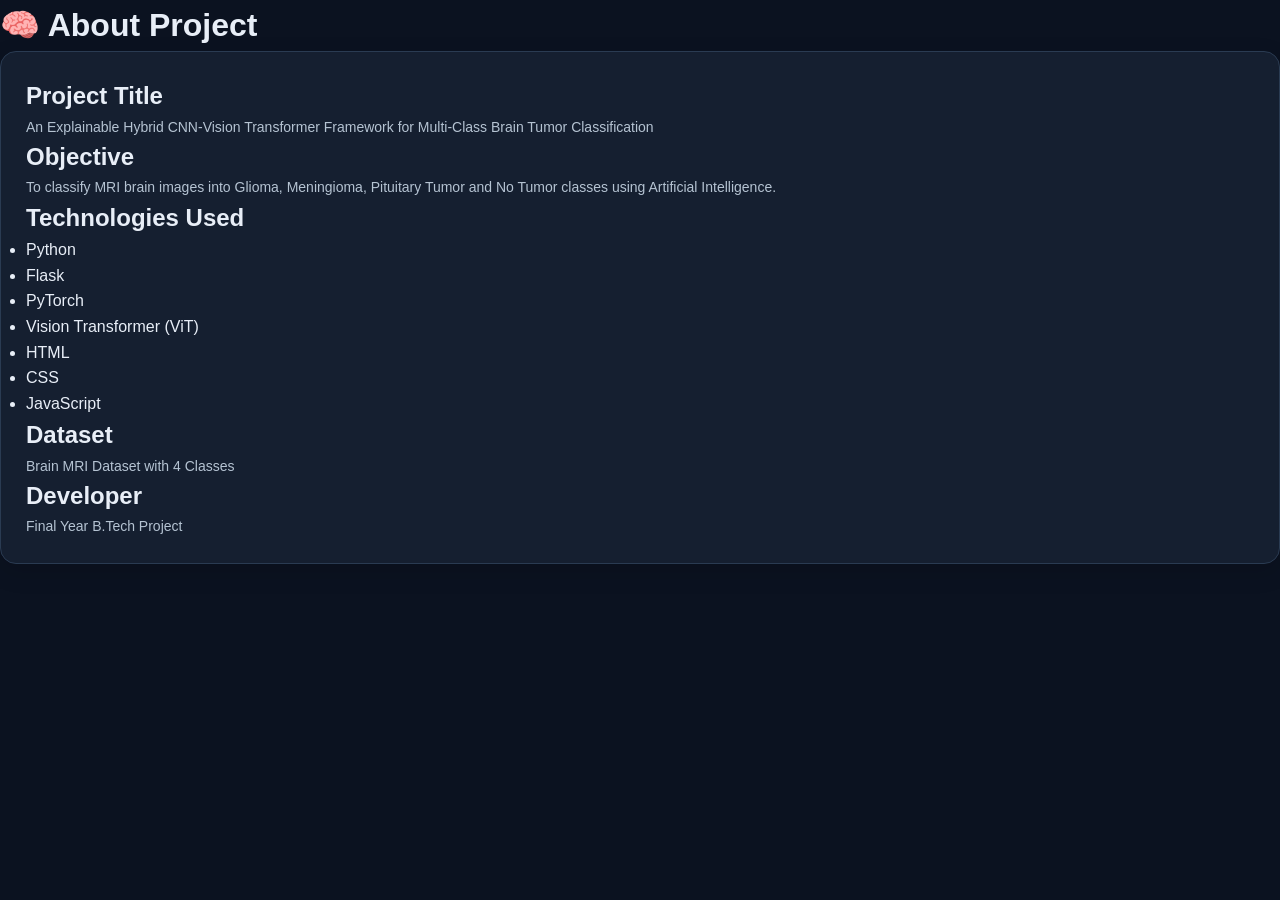
<file: frontend/about.html>
<!DOCTYPE html>

<html lang="en">
<head>
    <meta charset="UTF-8">
    <meta name="viewport" content="width=device-width, initial-scale=1.0">
    <title>About Project</title>
    <link rel="stylesheet" href="style.css">
</head>
<body>

<div class="dashboard-container">

<h1>🧠 About Project</h1>

<div class="card">

    <h2>Project Title</h2>

    <p>
        An Explainable Hybrid CNN-Vision Transformer Framework for
        Multi-Class Brain Tumor Classification
    </p>

    <h2>Objective</h2>

    <p>
        To classify MRI brain images into Glioma, Meningioma,
        Pituitary Tumor and No Tumor classes using Artificial Intelligence.
    </p>

    <h2>Technologies Used</h2>

    <ul>
        <li>Python</li>
        <li>Flask</li>
        <li>PyTorch</li>
        <li>Vision Transformer (ViT)</li>
        <li>HTML</li>
        <li>CSS</li>
        <li>JavaScript</li>
    </ul>

    <h2>Dataset</h2>

    <p>
        Brain MRI Dataset with 4 Classes
    </p>

    <h2>Developer</h2>

    <p>
        Final Year B.Tech Project
    </p>

</div>

</div>

</body>
</html>
</file>
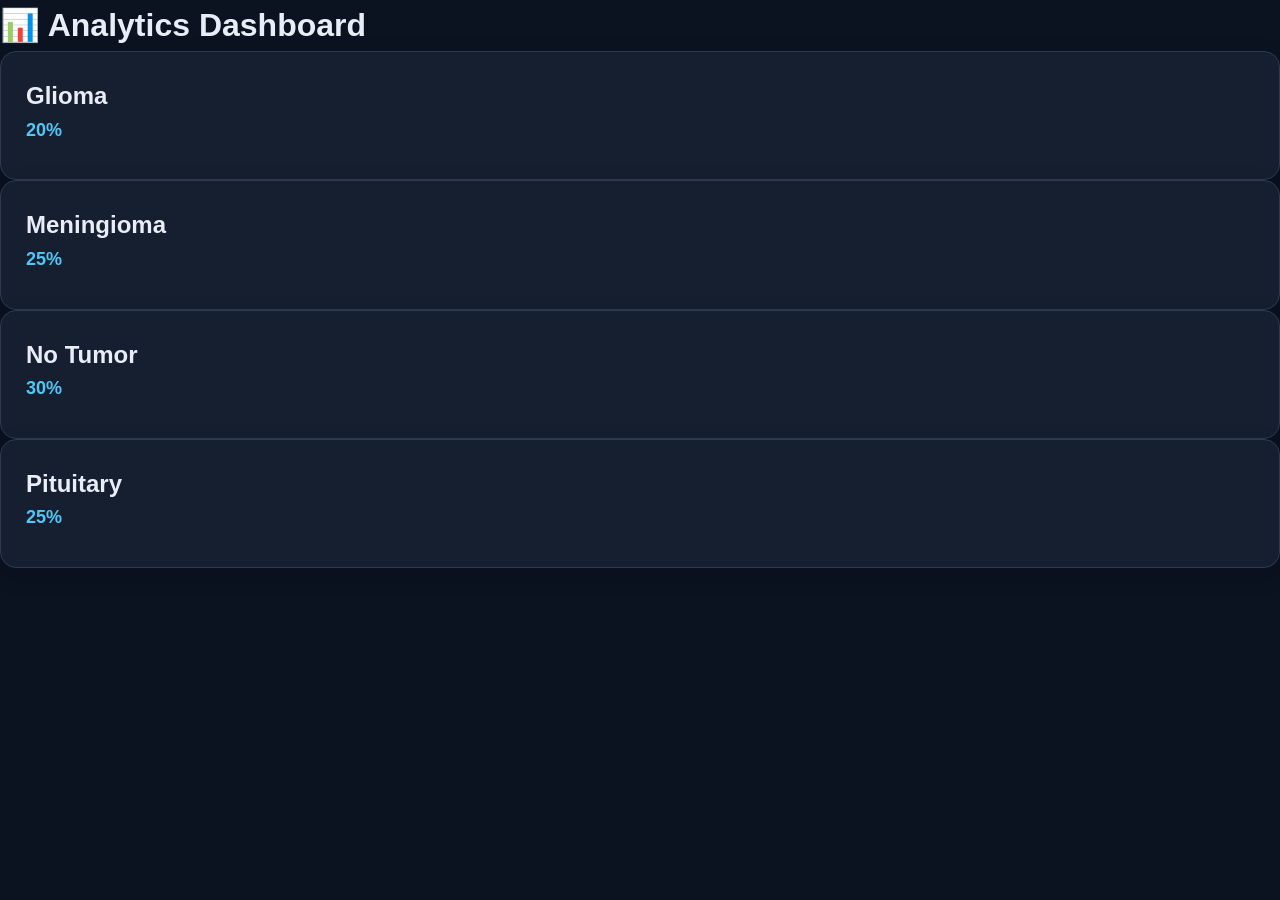
<file: frontend/analytics.html>
<!DOCTYPE html>

<html>
<head>
    <title>Analytics</title>
    <link rel="stylesheet" href="style.css">
</head>
<body>

<div class="dashboard-container">

<h1>📊 Analytics Dashboard</h1>

<div class="cards">

<div class="card">
    <h2>Glioma</h2>
    <h3>20%</h3>
</div>

<div class="card">
    <h2>Meningioma</h2>
    <h3>25%</h3>
</div>

<div class="card">
    <h2>No Tumor</h2>
    <h3>30%</h3>
</div>

<div class="card">
    <h2>Pituitary</h2>
    <h3>25%</h3>
</div>

</div>

</div>

</body>
</html>
</file>
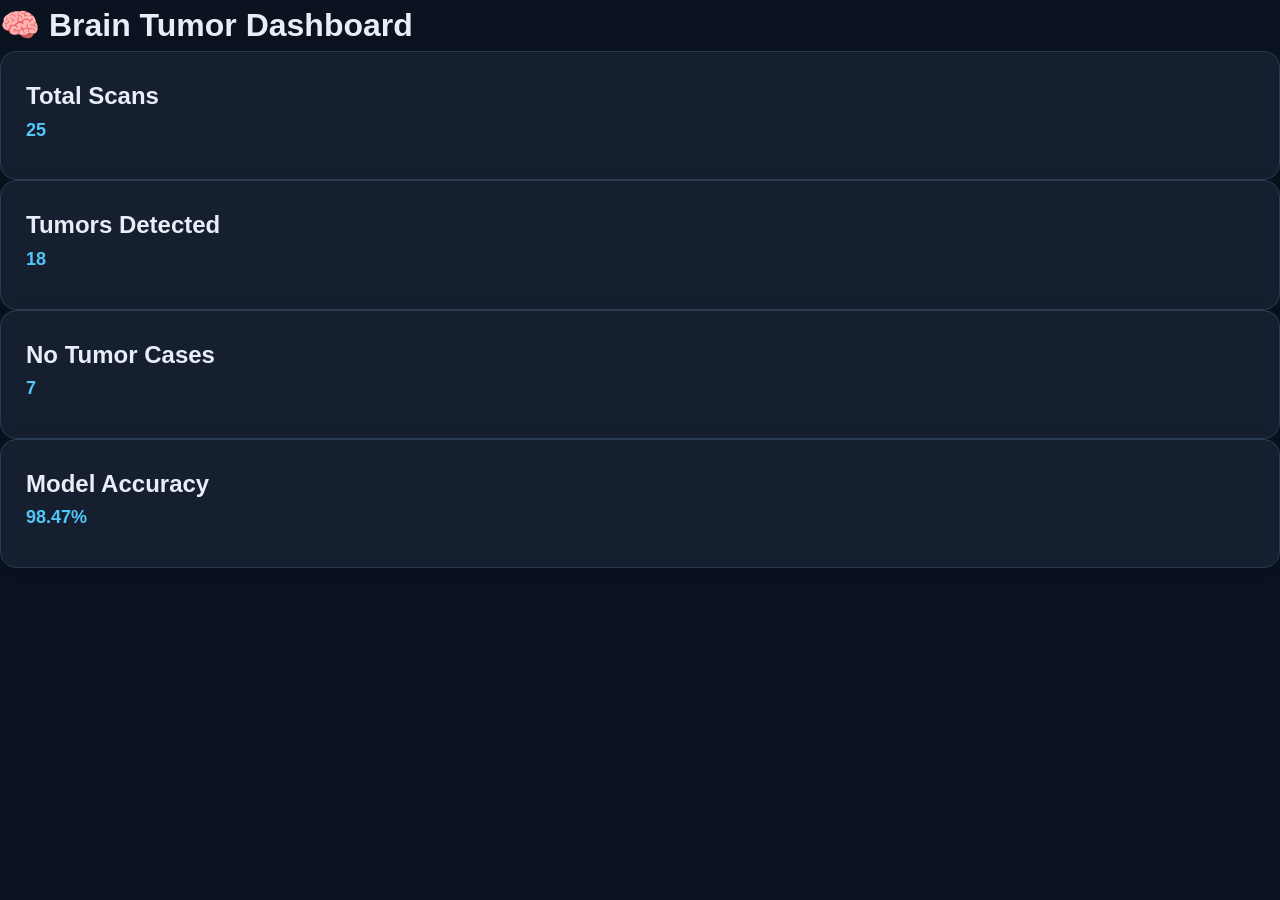
<file: frontend/dashboard.html>
<!DOCTYPE html>

<html lang="en">
<head>
    <meta charset="UTF-8">
    <meta name="viewport" content="width=device-width, initial-scale=1.0">
    <title>Brain Tumor Dashboard</title>
    <link rel="stylesheet" href="style.css">
</head>
<body>

<div class="dashboard-container">

<h1>🧠 Brain Tumor Dashboard</h1>

<div class="cards">

    <div class="card">
        <h2>Total Scans</h2>
        <h3>25</h3>
    </div>

    <div class="card">
        <h2>Tumors Detected</h2>
        <h3>18</h3>
    </div>

    <div class="card">
        <h2>No Tumor Cases</h2>
        <h3>7</h3>
    </div>

    <div class="card">
        <h2>Model Accuracy</h2>
        <h3>98.47%</h3>
    </div>

</div>

</div>

</body>
</html>
</file>
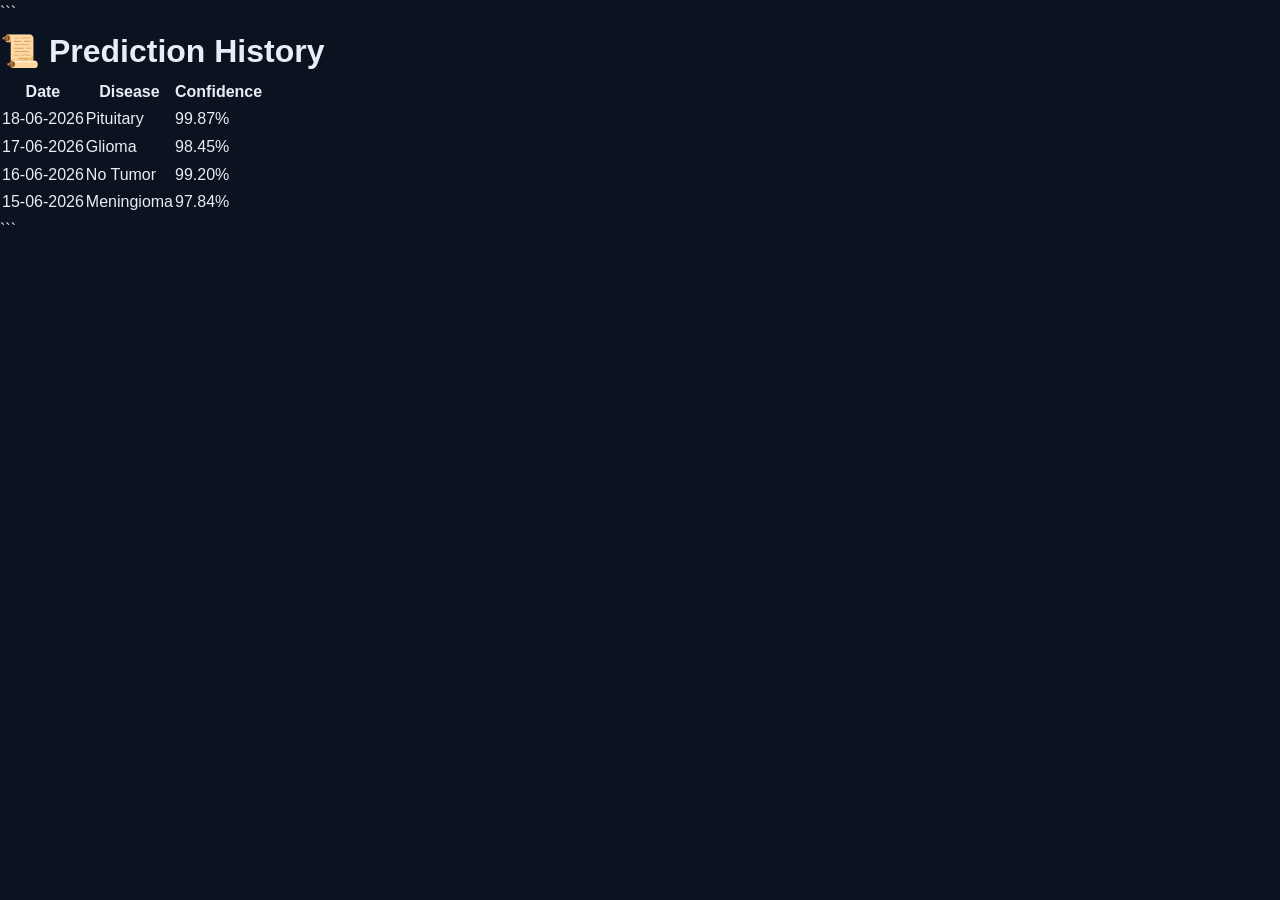
<file: frontend/history.html>
<!DOCTYPE html>

<html lang="en">
<head>
    <meta charset="UTF-8">
    <meta name="viewport" content="width=device-width, initial-scale=1.0">
    <title>Prediction History</title>
    <link rel="stylesheet" href="style.css">
</head>
<body>

<div class="dashboard-container">

```
<h1>📜 Prediction History</h1>

<table class="history-table">

    <tr>
        <th>Date</th>
        <th>Disease</th>
        <th>Confidence</th>
    </tr>

    <tr>
        <td>18-06-2026</td>
        <td>Pituitary</td>
        <td>99.87%</td>
    </tr>

    <tr>
        <td>17-06-2026</td>
        <td>Glioma</td>
        <td>98.45%</td>
    </tr>

    <tr>
        <td>16-06-2026</td>
        <td>No Tumor</td>
        <td>99.20%</td>
    </tr>

    <tr>
        <td>15-06-2026</td>
        <td>Meningioma</td>
        <td>97.84%</td>
    </tr>

</table>
```

</div>

</body>
</html>
</file>
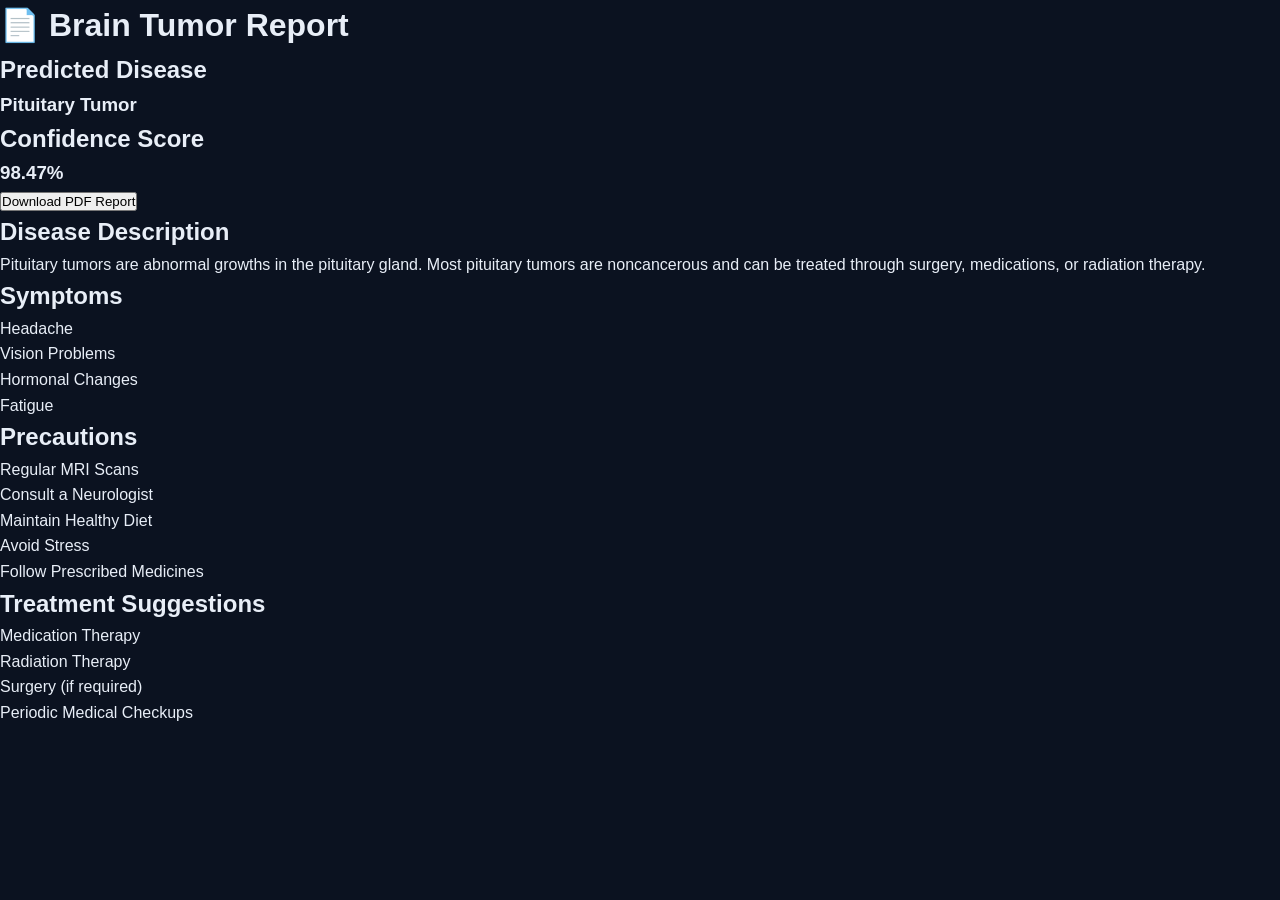
<file: frontend/report.html>
<!DOCTYPE html>

<html lang="en">
<head>
    <meta charset="UTF-8">
    <meta name="viewport" content="width=device-width, initial-scale=1.0">
    <title>Brain Tumor Report</title>
    <link rel="stylesheet" href="style.css">
</head>
<body>

<div class="dashboard-container">

<h1>📄 Brain Tumor Report</h1>

<div class="prediction-card">

    <h2>Predicted Disease</h2>
    <h3>Pituitary Tumor</h3>

    <h2>Confidence Score</h2>
    <h3>98.47%</h3>

    <button>Download PDF Report</button>

</div>

<div class="details">

    <h2>Disease Description</h2>

    <p>
        Pituitary tumors are abnormal growths in the pituitary gland.
        Most pituitary tumors are noncancerous and can be treated through
        surgery, medications, or radiation therapy.
    </p>

    <h2>Symptoms</h2>

    <ul>
        <li>Headache</li>
        <li>Vision Problems</li>
        <li>Hormonal Changes</li>
        <li>Fatigue</li>
    </ul>

    <h2>Precautions</h2>

    <ul>
        <li>Regular MRI Scans</li>
        <li>Consult a Neurologist</li>
        <li>Maintain Healthy Diet</li>
        <li>Avoid Stress</li>
        <li>Follow Prescribed Medicines</li>
    </ul>

    <h2>Treatment Suggestions</h2>

    <ul>
        <li>Medication Therapy</li>
        <li>Radiation Therapy</li>
        <li>Surgery (if required)</li>
        <li>Periodic Medical Checkups</li>
    </ul>

</div>

</div>

</body>
</html>
</file>
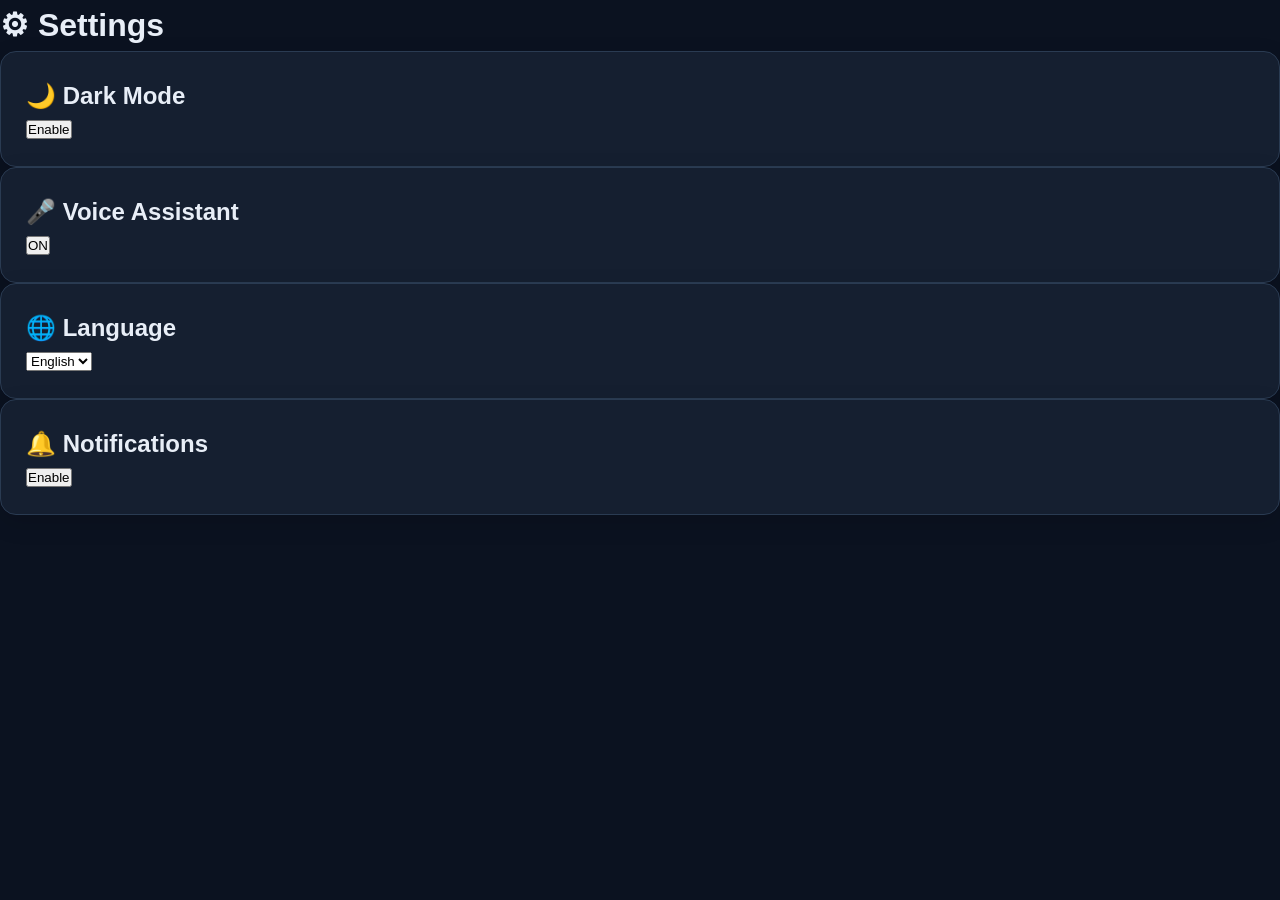
<file: frontend/settings.html>
<!DOCTYPE html>

<html lang="en">
<head>
    <meta charset="UTF-8">
    <meta name="viewport" content="width=device-width, initial-scale=1.0">
    <title>Settings</title>
    <link rel="stylesheet" href="style.css">
</head>
<body>

<div class="dashboard-container">


<h1>⚙ Settings</h1>

<div class="card">
    <h2>🌙 Dark Mode</h2>
    <button>Enable</button>
</div>

<div class="card">
    <h2>🎤 Voice Assistant</h2>
    <button>ON</button>
</div>

<div class="card">
    <h2>🌐 Language</h2>
    <select>
        <option>English</option>
        <option>Telugu</option>
        <option>Hindi</option>
    </select>
</div>

<div class="card">
    <h2>🔔 Notifications</h2>
    <button>Enable</button>
</div>


</div>

</body>
</html>
</file>
<file: frontend/style.css>
/* =========================================================
   BRAIN TUMOR AI
   PROFESSIONAL RESPONSIVE STYLE
   ========================================================= */


/* =========================================================
   RESET
   ========================================================= */

* {
    margin: 0;
    padding: 0;
    box-sizing: border-box;
}

html {
    scroll-behavior: smooth;
    scroll-padding-top: 25px;
}

body {
    min-height: 100vh;
    font-family: Arial, Helvetica, sans-serif;
    background: #0b1220;
    color: #e8eef7;
    line-height: 1.6;
    overflow-x: hidden;
}

a {
    text-decoration: none;
}

button,
input {
    font-family: inherit;
}

img {
    max-width: 100%;
    display: block;
}


/* =========================================================
   SIDEBAR
   ========================================================= */

.sidebar {
    position: fixed;
    left: 0;
    top: 0;

    width: 270px;
    height: 100vh;

    padding: 25px 16px;

    background: #101827;
    border-right: 1px solid #27364b;

    overflow-y: auto;
    z-index: 1000;
}

.sidebar::-webkit-scrollbar {
    width: 6px;
}

.sidebar::-webkit-scrollbar-track {
    background: #101827;
}

.sidebar::-webkit-scrollbar-thumb {
    background: #34465e;
    border-radius: 10px;
}


/* =========================================================
   LOGO
   ========================================================= */

.logo {
    display: flex;
    align-items: center;
    gap: 12px;

    padding: 5px 8px 25px;

    border-bottom: 1px solid #26364b;
}

.logo-icon {
    width: 48px;
    height: 48px;

    display: flex;
    align-items: center;
    justify-content: center;

    background: #162b40;
    border: 1px solid #24506e;

    border-radius: 12px;

    font-size: 26px;
}

.logo h2 {
    color: #39bdf8;
    font-size: 18px;
    line-height: 1.2;
}

.logo small {
    color: #8496aa;
    font-size: 11px;
}


/* =========================================================
   SIDEBAR MENU
   ========================================================= */

.sidebar-menu {
    display: flex;
    flex-direction: column;

    gap: 6px;

    margin-top: 25px;
}

.nav-item {
    display: flex;
    align-items: center;

    gap: 12px;

    min-height: 46px;

    padding: 11px 13px;

    color: #b8c7d9;

    border-radius: 10px;

    font-size: 14px;
    font-weight: 500;

    transition: all 0.2s ease;
}

.nav-item:hover {
    color: #ffffff;
    background: #19283b;
    transform: translateX(3px);
}

.nav-item.active {
    color: #ffffff;
    background: #079bd9;

    box-shadow:
        0 7px 20px rgba(7, 155, 217, 0.22);
}

.nav-item span {
    white-space: nowrap;
}


/* =========================================================
   SIDEBAR FOOTER
   ========================================================= */

.sidebar-footer {
    margin-top: 30px;
    padding: 18px 10px;

    border-top: 1px solid #27364b;

    text-align: center;
}

.sidebar-footer p {
    color: #39bdf8;
    font-size: 13px;
    font-weight: 600;
}

.sidebar-footer small {
    color: #718297;
    font-size: 10px;
}


/* =========================================================
   MOBILE HEADER
   ========================================================= */

.mobile-header {
    display: none;
}


/* =========================================================
   MAIN CONTENT
   ========================================================= */

.main-content {
    margin-left: 270px;

    width: calc(100% - 270px);

    min-height: 100vh;

    padding: 40px 45px 70px;
}


/* =========================================================
   PAGE SECTIONS
   ========================================================= */

.page-section {
    width: 100%;
    max-width: 1400px;

    margin: 0 auto 70px;

    scroll-margin-top: 25px;
}


/* =========================================================
   PAGE HEADER
   ========================================================= */

.page-header {
    display: flex;
    align-items: flex-start;
    justify-content: space-between;

    gap: 30px;

    margin-bottom: 30px;
}

.section-label {
    color: #38bdf8 !important;

    font-size: 12px !important;
    font-weight: 700;

    letter-spacing: 2px;
}

.page-header h1 {
    margin: 5px 0 10px;

    color: #f2f7fc;

    font-size: clamp(28px, 3vw, 42px);

    line-height: 1.2;
}

.page-header > div:first-child > p:last-child {
    color: #9eafc2;

    font-size: 16px;
}


/* =========================================================
   BACKEND STATUS
   ========================================================= */

.status-badge {
    display: inline-flex;
    align-items: center;

    gap: 8px;

    padding: 9px 14px;

    background: #102d25;
    border: 1px solid #1e5b48;

    border-radius: 30px;

    color: #6ee7b7;

    font-size: 13px;
    white-space: nowrap;
}

.status-dot {
    width: 8px;
    height: 8px;

    border-radius: 50%;

    background: #34d399;

    box-shadow:
        0 0 10px rgba(52, 211, 153, 0.8);
}


/* =========================================================
   DASHBOARD CARDS
   ========================================================= */

.dashboard-cards {
    display: grid;

    grid-template-columns:
        repeat(4, minmax(0, 1fr));

    gap: 18px;

    margin-bottom: 25px;
}

.dashboard-card {
    display: flex;
    align-items: center;

    gap: 15px;

    min-width: 0;

    padding: 22px;

    background: #151f30;

    border: 1px solid #2b3c53;

    border-radius: 15px;

    box-shadow:
        0 8px 25px rgba(0, 0, 0, 0.14);
}

.dashboard-card:hover {
    border-color: #32607b;

    transform: translateY(-2px);

    transition: 0.2s ease;
}

.card-icon {
    width: 48px;
    height: 48px;

    flex-shrink: 0;

    display: flex;
    align-items: center;
    justify-content: center;

    background: #182b40;

    border-radius: 12px;

    font-size: 22px;
}

.dashboard-card p {
    color: #8fa1b5;

    font-size: 13px;

    margin-bottom: 3px;
}

.dashboard-card h2 {
    color: #f0f6fc;

    font-size: 25px;
}


/* =========================================================
   HERO CARD
   ========================================================= */

.hero-card {
    display: grid;

    grid-template-columns:
        minmax(0, 1.5fr)
        minmax(250px, 0.8fr);

    gap: 30px;

    align-items: center;

    padding: 35px;

    background:
        linear-gradient(
            135deg,
            #142438,
            #111b2b
        );

    border: 1px solid #2d4961;

    border-radius: 20px;

    overflow: hidden;
}

.hero-card .tag {
    display: inline-block;

    margin-bottom: 12px;

    padding: 6px 10px;

    color: #5dd5ff;

    background: #123148;

    border: 1px solid #245c78;

    border-radius: 20px;

    font-size: 10px;
    font-weight: 700;

    letter-spacing: 1px;
}

.hero-card h2 {
    margin-bottom: 12px;

    color: #f4f8fc;

    font-size: 28px;
}

.hero-card p {
    max-width: 700px;

    margin-bottom: 22px;

    color: #aebdcd;
}


/* =========================================================
   HERO IMAGE
   ========================================================= */

.hero-image {
    min-height: 230px;

    display: flex;
    align-items: center;
    justify-content: center;

    position: relative;

    background: #0a111d;

    border: 1px solid #2d4359;

    border-radius: 18px;

    overflow: hidden;
}

.hero-image img {
    width: 100%;
    height: 230px;

    object-fit: cover;
}

.brain-placeholder {
    position: absolute;

    inset: 0;

    display: flex;
    flex-direction: column;
    align-items: center;
    justify-content: center;

    gap: 8px;

    color: #45c6f7;

    font-size: 50px;

    background:
        radial-gradient(
            circle,
            #17324a 0%,
            #0a111d 70%
        );
}

.brain-placeholder span {
    font-size: 13px;
    color: #7f93a9;
}


/* =========================================================
   SECTION HEADING
   ========================================================= */

.section-heading {
    display: flex;
    align-items: center;

    gap: 15px;

    margin-bottom: 25px;
}

.section-heading > span {
    width: 48px;
    height: 48px;

    display: flex;
    align-items: center;
    justify-content: center;

    flex-shrink: 0;

    background: #142a3e;

    border: 1px solid #25516b;

    border-radius: 12px;

    font-size: 22px;
}

.section-heading h2 {
    margin-bottom: 3px;

    color: #eaf2f9;

    font-size: 25px;
}

.section-heading p {
    color: #899caf;

    font-size: 14px;
}


/* =========================================================
   COMMON CARD
   ========================================================= */

.card {
    width: 100%;
    min-width: 0;

    padding: 25px;

    background: #151f30;

    border: 1px solid #2a3b52;

    border-radius: 16px;

    box-shadow:
        0 8px 25px rgba(0, 0, 0, 0.13);
}

.card h3 {
    margin-bottom: 10px;

    color: #51c7f7;

    font-size: 18px;
}

.card p {
    color: #b5c3d2;

    font-size: 14px;
}


/* =========================================================
   BUTTONS
   ========================================================= */

.primary-btn,
.secondary-btn,
.danger-btn,
.upload-btn {
    display: inline-flex;

    align-items: center;
    justify-content: center;

    gap: 8px;

    min-height: 44px;

    padding: 11px 18px;

    border: none;

    border-radius: 10px;

    font-size: 14px;
    font-weight: 600;

    cursor: pointer;

    transition: all 0.2s ease;
}

.primary-btn {
    background: #079bd9;

    color: #ffffff;

    box-shadow:
        0 7px 18px rgba(7, 155, 217, 0.18);
}

.primary-btn:hover {
    background: #087fb5;

    transform: translateY(-2px);
}

.secondary-btn {
    background: #26364a;

    color: #dce7f1;

    border: 1px solid #3b4e64;
}

.secondary-btn:hover {
    background: #31445b;
}

.danger-btn {
    margin-top: 20px;

    background: #4a2028;

    color: #ffb8c1;

    border: 1px solid #74313c;
}

.danger-btn:hover {
    background: #612832;
}

.large-btn {
    min-height: 50px;

    padding: 13px 25px;

    font-size: 15px;
}

.primary-btn:disabled,
button:disabled {
    opacity: 0.45;

    cursor: not-allowed;

    transform: none !important;

    box-shadow: none;
}


/* =========================================================
   UPLOAD SECTION
   ========================================================= */

.upload-grid {
    display: grid;

    grid-template-columns:
        minmax(0, 1fr)
        minmax(0, 1fr);

    gap: 20px;
}

.upload-card,
.preview-card {
    min-height: 330px;

    display: flex;
    flex-direction: column;

    align-items: center;
    justify-content: center;

    text-align: center;
}

.upload-icon {
    width: 70px;
    height: 70px;

    display: flex;
    align-items: center;
    justify-content: center;

    margin-bottom: 15px;

    background: #132b3e;

    border-radius: 18px;

    font-size: 32px;
}

.upload-card h3 {
    margin-bottom: 5px;
}

.upload-card p {
    margin-bottom: 18px;
}

.upload-btn {
    background: #079bd9;

    color: #ffffff;
}

.upload-btn:hover {
    background: #087fb5;
    transform: translateY(-2px);
}

.file-name {
    max-width: 100%;

    margin-top: 14px !important;

    overflow: hidden;

    text-overflow: ellipsis;

    white-space: nowrap;

    color: #6ecdf2 !important;
}


/* =========================================================
   PREVIEW
   ========================================================= */

.image-preview-container {
    position: relative;

    width: 100%;
    height: 240px;

    display: flex;
    align-items: center;
    justify-content: center;

    margin-top: 15px;

    background: #080f1a;

    border: 1px dashed #3a526b;

    border-radius: 13px;

    overflow: hidden;
}

#preview {
    display: none;

    width: 100%;
    height: 100%;

    object-fit: contain;

    padding: 8px;
}

.preview-placeholder {
    display: flex;

    flex-direction: column;

    align-items: center;
    justify-content: center;

    gap: 8px;

    color: #71869d;

    font-size: 40px;
}

.preview-placeholder span {
    font-size: 12px;
}


/* =========================================================
   PREDICT AREA
   ========================================================= */

.predict-area {
    display: flex;

    align-items: center;

    gap: 20px;

    margin-top: 20px;
}

.loading-message {
    display: flex;
    align-items: center;

    gap: 10px;

    color: #68c9ef;

    font-size: 13px;
}

.spinner {
    width: 18px;
    height: 18px;

    border: 3px solid #30465b;
    border-top-color: #31b8ef;

    border-radius: 50%;

    animation: spin 0.8s linear infinite;
}

@keyframes spin {
    to {
        transform: rotate(360deg);
    }
}


/* =========================================================
   PREDICTION
   ========================================================= */

.prediction-grid {
    display: grid;

    grid-template-columns:
        minmax(0, 1.2fr)
        minmax(0, 1fr);

    gap: 20px;
}

.prediction-result {
    display: flex;

    flex-direction: column;

    justify-content: center;

    min-height: 260px;
}

.result-label {
    color: #8295a9 !important;

    font-size: 11px !important;

    font-weight: 700;

    letter-spacing: 1.5px;
}

#predictionText {
    margin: 8px 0 25px;

    color: #4fc3f7;

    font-size: clamp(27px, 4vw, 40px);

    line-height: 1.2;
}

.confidence-box {
    display: flex;
    align-items: center;
    justify-content: space-between;

    max-width: 450px;

    padding: 15px 18px;

    background: #102536;

    border: 1px solid #28506a;

    border-radius: 12px;
}

.confidence-box span {
    color: #a6b8ca;
}

.confidence-box strong {
    color: #63d5ff;

    font-size: 23px;
}

.analysis-status {
    display: inline-flex;

    margin: 10px 0 20px;

    padding: 8px 13px;

    background: #263445;

    color: #b6c5d5;

    border-radius: 20px;

    font-size: 12px;
}

.result-details p {
    padding: 9px 0;

    border-bottom: 1px solid #263548;
}

.result-details strong {
    color: #dce7f1;
}


/* =========================================================
   CHART
   ========================================================= */

.chart-card {
    position: relative;

    min-height: 430px;

    padding: 25px;
}

#myChart {
    width: 100% !important;

    height: 370px !important;

    max-height: 370px;
}

.chart-message {
    position: absolute;

    left: 50%;
    top: 50%;

    transform: translate(-50%, -50%);

    color: #74879b;

    font-size: 13px;

    text-align: center;

    pointer-events: none;
}


/* =========================================================
   EXPLAINABLE AI
   ========================================================= */

.xai-grid {
    display: grid;

    grid-template-columns:
        minmax(0, 1.2fr)
        minmax(0, 0.8fr);

    gap: 20px;
}

.heatmap-container {
    position: relative;

    width: 100%;
    height: 350px;

    margin-top: 20px;

    display: flex;
    align-items: center;
    justify-content: center;

    background: #080f1a;

    border: 1px dashed #3c536b;

    border-radius: 14px;

    overflow: hidden;
}

#heatmapImage {
    display: none;

    width: 100%;
    height: 100%;

    object-fit: contain;
}

.heatmap-placeholder {
    display: flex;

    flex-direction: column;

    align-items: center;

    gap: 10px;

    color: #71869c;

    font-size: 45px;
}

.heatmap-placeholder span {
    font-size: 13px;
}

.explanation-box {
    min-height: 220px;

    padding: 18px;

    background: #101a29;

    border: 1px solid #293b51;

    border-radius: 12px;
}

.explanation-box p {
    color: #aebed0;
}


/* =========================================================
   DISEASE INFORMATION
   ========================================================= */

.disease-grid {
    display: grid;

    grid-template-columns:
        repeat(4, minmax(0, 1fr));

    gap: 18px;

    margin-bottom: 20px;
}

.disease-card {
    padding: 22px;

    background: #151f30;

    border: 1px solid #2a3b52;

    border-radius: 15px;

    transition: 0.2s ease;
}

.disease-card:hover {
    transform: translateY(-3px);

    border-color: #34718f;
}

.disease-icon {
    margin-bottom: 12px;

    font-size: 25px;
}

.disease-card h3 {
    margin-bottom: 8px;

    color: #4fc3f7;
}

.disease-card p {
    color: #aabacc;

    font-size: 13px;
}

.medical-info-card {
    margin-top: 20px;
}

#diseaseName {
    margin: 10px 0;

    color: #5fd0ff;
}

#diseaseDescription p {
    color: #aebdcc;
}


/* =========================================================
   PRECAUTIONS
   ========================================================= */

.precaution-card {
    border-left: 4px solid #f5b942;
}

.precaution-card ul {
    padding-left: 23px;
}

.precaution-card li {
    margin-bottom: 12px;

    color: #c3cfdb;

    font-size: 14px;
}


/* =========================================================
   TREATMENT
   ========================================================= */

.treatment-grid {
    display: grid;

    grid-template-columns:
        repeat(4, minmax(0, 1fr));

    gap: 18px;
}

.treatment-grid .card {
    min-height: 200px;
}

.treatment-grid p {
    color: #aab9ca;
}

.medical-warning {
    margin-top: 20px;

    padding: 16px 18px;

    background: #352a14;

    border: 1px solid #675022;

    border-radius: 12px;

    color: #f2c66d;

    font-size: 13px;
}


/* =========================================================
   VOICE ASSISTANT
   ========================================================= */

.voice-card {
    text-align: center;

    padding: 35px;
}

.voice-icon {
    width: 80px;
    height: 80px;

    display: flex;
    align-items: center;
    justify-content: center;

    margin: 0 auto 18px;

    background: #142d42;

    border: 1px solid #2c5d77;

    border-radius: 50%;

    font-size: 35px;
}

.voice-card h3 {
    font-size: 21px;
}

.voice-card p {
    max-width: 600px;

    margin: 0 auto 22px;
}

.button-group {
    display: flex;

    justify-content: center;

    gap: 12px;
}


/* =========================================================
   REPORT
   ========================================================= */

.report-preview {
    max-width: 900px;

    margin: 0 auto;
}

.report-header {
    display: flex;

    align-items: center;
    justify-content: space-between;

    gap: 20px;
}

.report-header h2 {
    color: #f0f6fc;
}

.report-header p {
    color: #8295a9;
}

.report-logo {
    width: 60px;
    height: 60px;

    display: flex;
    align-items: center;
    justify-content: center;

    background: #132c40;

    border-radius: 14px;

    font-size: 30px;
}

.report-preview hr {
    height: 1px;

    margin: 22px 0;

    border: none;

    background: #2a3b50;
}

.report-information {
    display: grid;

    grid-template-columns:
        repeat(2, minmax(0, 1fr));

    gap: 12px;

    margin-bottom: 20px;
}

.report-information p {
    padding: 13px;

    background: #101a29;

    border-radius: 9px;
}

.report-information strong {
    color: #dce8f2;
}

.report-note {
    margin: 20px 0;

    padding: 15px;

    background: #2b2313;

    border: 1px solid #5a491f;

    border-radius: 10px;

    color: #e7c66e;

    font-size: 13px;
}

.report-btn {
    margin-top: 5px;
}


/* =========================================================
   HISTORY
   ========================================================= */

.empty-history {
    display: flex;

    flex-direction: column;

    align-items: center;
    justify-content: center;

    min-height: 160px;

    color: #65798e;

    font-size: 35px;
}

.empty-history p {
    margin-top: 5px;

    font-size: 13px;
}

#historyList {
    width: 100%;
}

.history-item {
    display: grid;

    grid-template-columns:
        1fr auto;

    gap: 20px;

    padding: 16px;

    margin-bottom: 10px;

    background: #101a29;

    border: 1px solid #293b51;

    border-radius: 11px;
}

.history-item strong {
    color: #55cafa;
}

.history-item small {
    color: #8294a8;
}


/* =========================================================
   SETTINGS
   ========================================================= */

.settings-list {
    display: flex;

    flex-direction: column;

    gap: 12px;

    max-width: 950px;
}

.setting-item {
    display: flex;

    align-items: center;
    justify-content: space-between;

    gap: 20px;

    padding: 20px;

    background: #151f30;

    border: 1px solid #2a3b52;

    border-radius: 14px;
}

.setting-item h3 {
    margin-bottom: 3px;

    color: #dce7f1;

    font-size: 16px;
}

.setting-item p {
    color: #8295a9;

    font-size: 13px;
}


/* =========================================================
   TOGGLE SWITCH
   ========================================================= */

.switch {
    position: relative;

    display: inline-block;

    width: 52px;
    height: 28px;

    flex-shrink: 0;
}

.switch input {
    opacity: 0;

    width: 0;
    height: 0;
}

.slider {
    position: absolute;

    inset: 0;

    background: #35465a;

    border-radius: 30px;

    cursor: pointer;

    transition: 0.25s;
}

.slider::before {
    content: "";

    position: absolute;

    width: 20px;
    height: 20px;

    left: 4px;
    top: 4px;

    background: #ffffff;

    border-radius: 50%;

    transition: 0.25s;
}

.switch input:checked + .slider {
    background: #079bd9;
}

.switch input:checked + .slider::before {
    transform: translateX(24px);
}


/* =========================================================
   ABOUT
   ========================================================= */

.about-card {
    max-width: 1000px;
}

.about-card > h2 {
    margin-bottom: 15px;

    color: #53c9f8;

    font-size: 23px;
}

.about-card > p {
    margin-bottom: 25px;
}

.about-card h3 {
    margin-top: 25px;
}

.technology-list {
    display: flex;

    flex-wrap: wrap;

    gap: 10px;

    margin-top: 12px;
}

.technology-list span {
    padding: 7px 12px;

    background: #122c40;

    border: 1px solid #28536b;

    border-radius: 20px;

    color: #6ed5fa;

    font-size: 12px;
}

.about-card ul {
    padding-left: 22px;

    color: #aebdcd;
}


/* =========================================================
   FOOTER
   ========================================================= */

.footer {
    max-width: 1400px;

    margin: 40px auto 0;

    padding: 30px 10px;

    text-align: center;

    border-top: 1px solid #27364b;
}

.footer p {
    margin: 5px;

    color: #728398;

    font-size: 12px;
}


/* =========================================================
   LIGHT MODE
   ========================================================= */

body.light-mode {
    background: #f1f5f9;

    color: #172033;
}

body.light-mode .sidebar {
    background: #ffffff;

    border-right-color: #dce3eb;
}

body.light-mode .logo {
    border-bottom-color: #e2e8f0;
}

body.light-mode .logo h2 {
    color: #087eaf;
}

body.light-mode .logo small {
    color: #718096;
}

body.light-mode .nav-item {
    color: #475569;
}

body.light-mode .nav-item:hover {
    background: #e8f2f7;

    color: #087eaf;
}

body.light-mode .nav-item.active {
    color: #ffffff;

    background: #079bd9;
}

body.light-mode .sidebar-footer {
    border-top-color: #e2e8f0;
}

body.light-mode .main-content {
    background: #f1f5f9;
}

body.light-mode .page-header h1,
body.light-mode .section-heading h2,
body.light-mode .hero-card h2,
body.light-mode .report-header h2 {
    color: #172033;
}

body.light-mode .page-header > div:first-child > p:last-child,
body.light-mode .section-heading p {
    color: #64748b;
}

body.light-mode .dashboard-card,
body.light-mode .card,
body.light-mode .disease-card,
body.light-mode .setting-item,
body.light-mode .hero-card {
    background: #ffffff;

    border-color: #dbe3eb;

    box-shadow:
        0 6px 20px rgba(15, 23, 42, 0.06);
}

body.light-mode .dashboard-card p,
body.light-mode .card p,
body.light-mode .disease-card p,
body.light-mode .setting-item p {
    color: #64748b;
}

body.light-mode .dashboard-card h2 {
    color: #172033;
}

body.light-mode .image-preview-container,
body.light-mode .heatmap-container,
body.light-mode .explanation-box,
body.light-mode .report-information p {
    background: #f8fafc;

    border-color: #d5dee8;
}

body.light-mode #myChart {
    background: #ffffff;

    border-color: #dbe3eb;
}

body.light-mode .footer {
    border-top-color: #dbe3eb;
}


/* =========================================================
   TABLET
   ========================================================= */

@media (max-width: 1200px) {

    .sidebar {
        width: 235px;
    }

    .main-content {
        margin-left: 235px;

        width: calc(100% - 235px);

        padding: 35px 30px 60px;
    }

    .dashboard-cards {
        grid-template-columns:
            repeat(2, minmax(0, 1fr));
    }

    .disease-grid,
    .treatment-grid {
        grid-template-columns:
            repeat(2, minmax(0, 1fr));
    }

}


/* =========================================================
   SMALL TABLET
   ========================================================= */

@media (max-width: 900px) {

    .sidebar {
        width: 210px;
    }

    .main-content {
        margin-left: 210px;

        width: calc(100% - 210px);

        padding: 30px 22px 50px;
    }

    .logo h2 {
        font-size: 16px;
    }

    .nav-item {
        font-size: 13px;
    }

    .hero-card {
        grid-template-columns: 1fr;
    }

    .upload-grid,
    .prediction-grid,
    .xai-grid {
        grid-template-columns: 1fr;
    }

}


/* =========================================================
   MOBILE
   ========================================================= */

@media (max-width: 700px) {

    body {
        overflow-x: hidden;
    }

    .sidebar {
        position: fixed;

        left: -290px;

        width: 270px;

        transition: left 0.25s ease;

        box-shadow:
            10px 0 30px rgba(0, 0, 0, 0.3);
    }

    .sidebar.open {
        left: 0;
    }

    .mobile-header {
        position: sticky;

        top: 0;

        display: flex;

        align-items: center;

        gap: 15px;

        width: 100%;

        min-height: 60px;

        padding: 10px 15px;

        background: #101827;

        border-bottom: 1px solid #293a50;

        z-index: 900;
    }

    .mobile-header button {
        width: 42px;
        height: 42px;

        padding: 0;

        border: none;

        background: #1c2b3e;

        color: #ffffff;

        border-radius: 9px;

        cursor: pointer;

        font-size: 20px;
    }

    .mobile-header h2 {
        color: #40c4f5;

        font-size: 17px;
    }

    .main-content {
        width: 100%;

        margin-left: 0;

        padding: 25px 16px 50px;
    }

    .page-section {
        margin-bottom: 55px;
    }

    .page-header {
        flex-direction: column;

        gap: 15px;
    }

    .dashboard-cards {
        grid-template-columns: 1fr;
    }

    .disease-grid,
    .treatment-grid {
        grid-template-columns: 1fr;
    }

    .hero-card {
        padding: 24px;
    }

    .hero-card h2 {
        font-size: 24px;
    }

    .section-heading {
        align-items: flex-start;
    }

    .section-heading h2 {
        font-size: 21px;
    }

    .predict-area {
        flex-direction: column;

        align-items: stretch;
    }

    .predict-area .primary-btn {
        width: 100%;
    }

    .button-group {
        flex-direction: column;
    }

    .button-group button {
        width: 100%;
    }

    .report-information {
        grid-template-columns: 1fr;
    }

    .report-header {
        align-items: flex-start;
    }

    .chart-card {
        min-height: 350px;
    }

    #myChart {
        height: 300px !important;
    }

}


/* =========================================================
   SMALL MOBILE
   ========================================================= */

@media (max-width: 450px) {

    .main-content {
        padding: 20px 12px 40px;
    }

    .page-header h1 {
        font-size: 26px;
    }

    .dashboard-card {
        padding: 18px;
    }

    .hero-card {
        padding: 20px;
    }

    .card {
        padding: 18px;
    }

    .image-preview-container {
        height: 210px;
    }

    .heatmap-container {
        height: 250px;
    }

    .confidence-box {
        flex-direction: column;

        align-items: flex-start;

        gap: 5px;
    }

    .setting-item {
        align-items: flex-start;
    }

    .status-badge {
        font-size: 11px;
    }

    .report-header {
        flex-direction: column;
    }

    .report-logo {
        display: none;
    }

    .primary-btn,
    .secondary-btn,
    .danger-btn,
    .upload-btn {
        width: 100%;
    }

}


/* =========================================================
   ACCESSIBILITY
   ========================================================= */

button:focus-visible,
a:focus-visible,
input:focus-visible {
    outline: 2px solid #38bdf8;

    outline-offset: 3px;
}


/* =========================================================
   SELECTION
   ========================================================= */

::selection {
    background: #0b9bd7;

    color: #ffffff;
}
</file>
